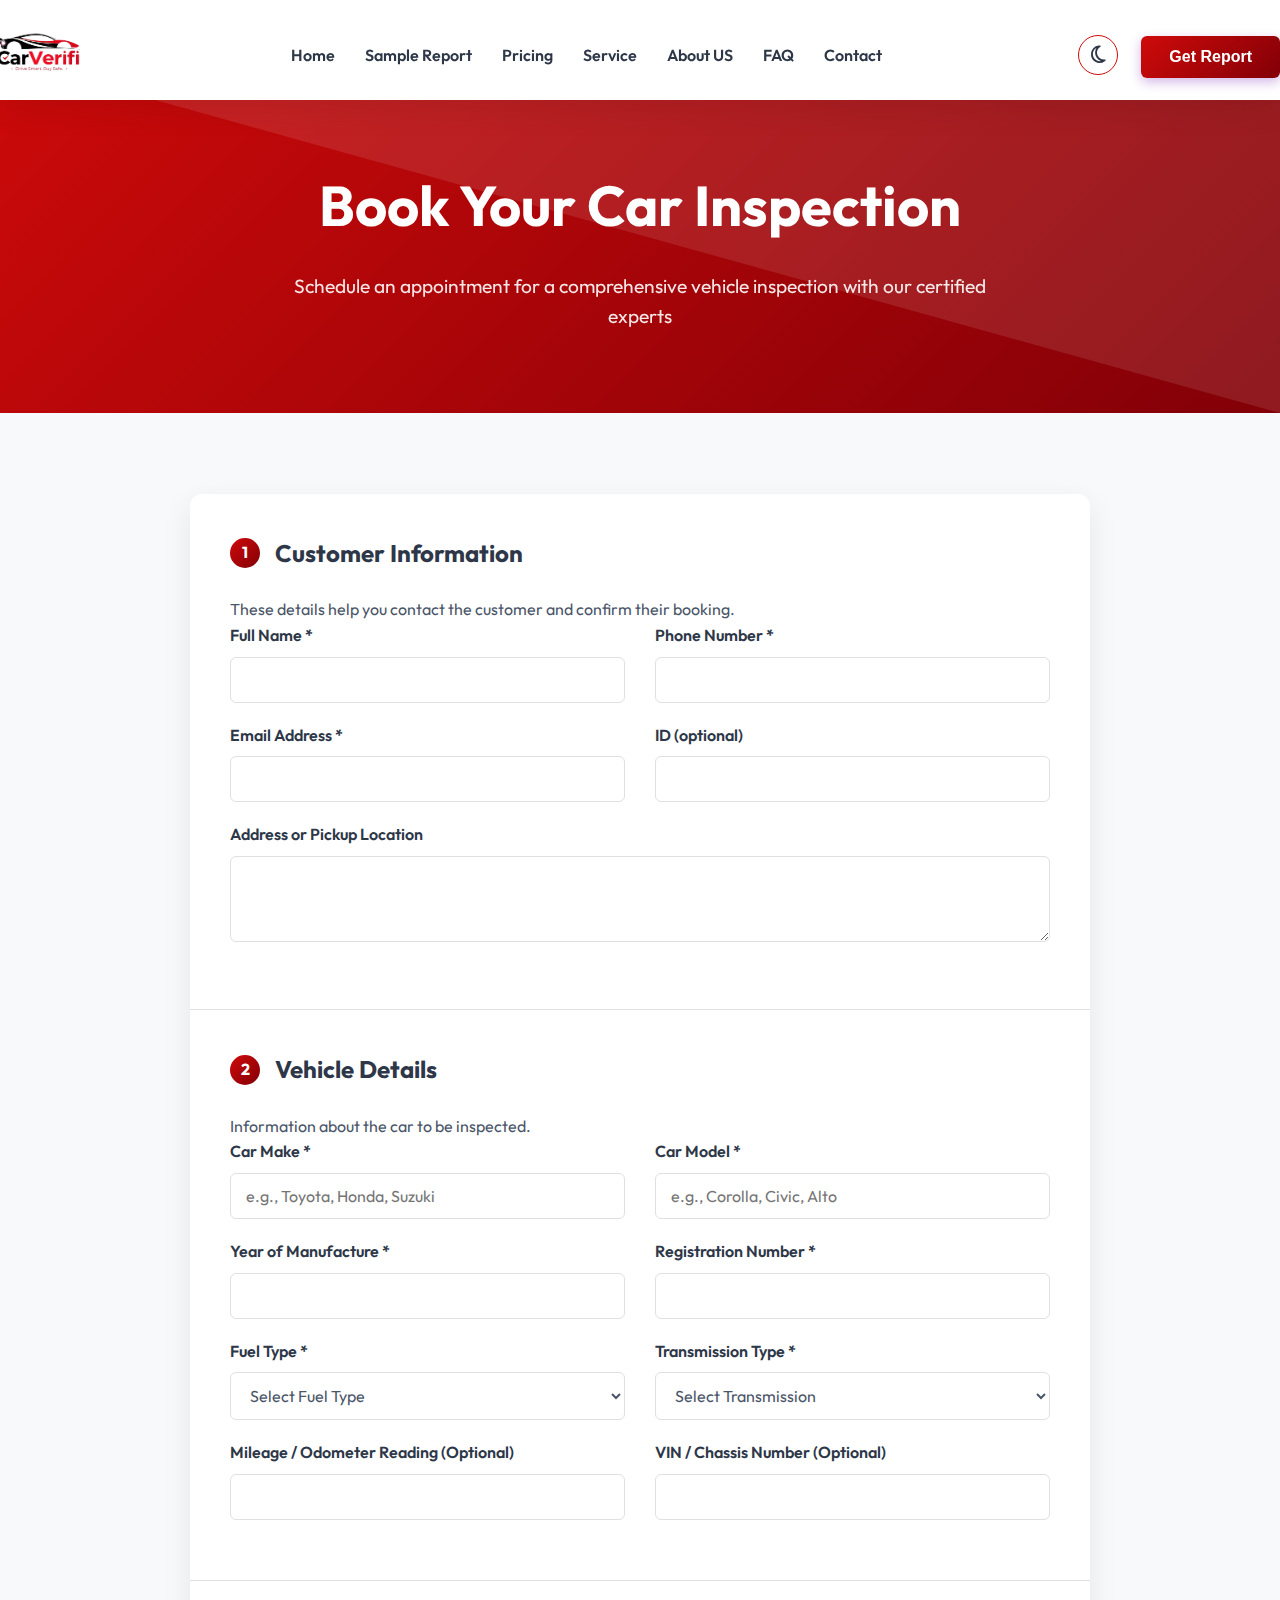
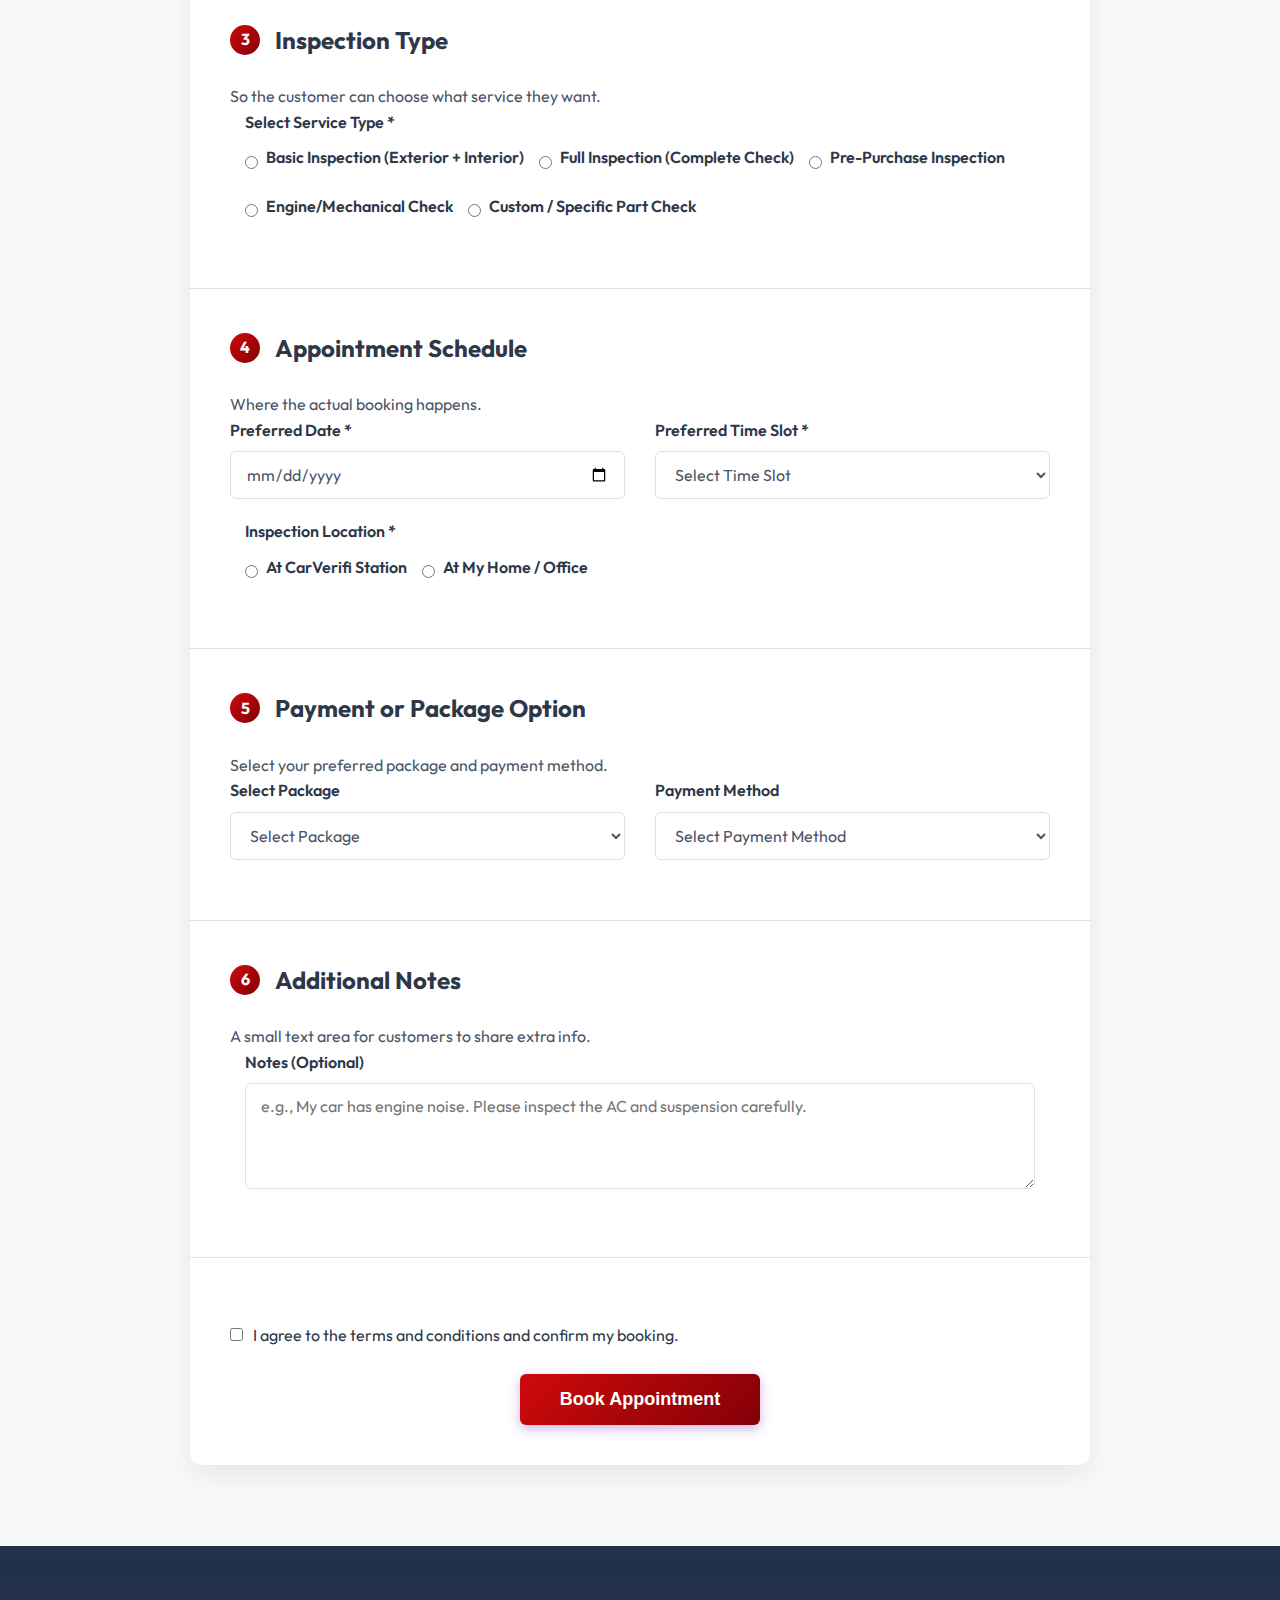
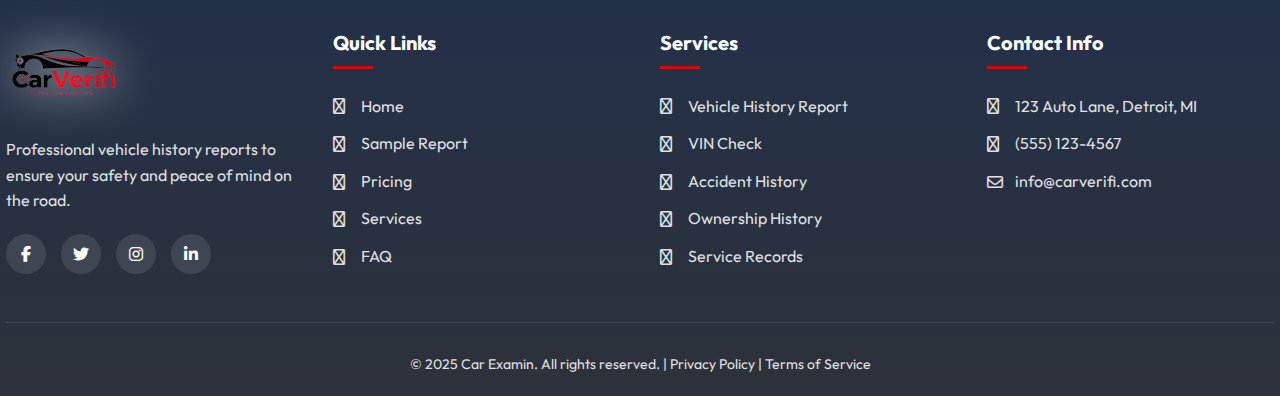
<file: report.html>
<!DOCTYPE html>
<html lang="en">
<head>
    <meta charset="UTF-8">
    <meta name="viewport" content="width=device-width, initial-scale=1.0">
    <title>Book Appointment | Car Examin - Professional Vehicle History Reports</title>
    <link rel="icon" type="image/png" href="logo.png" style="height: 90px;">
    <link rel="stylesheet" href="https://cdnjs.cloudflare.com/ajax/libs/font-awesome/6.4.0/css/all.min.css">
    <link href="https://fonts.googleapis.com/css2?family=Montserrat:wght@400;500;600;700;800&family=Open+Sans:wght@400;500;600&display=swap" rel="stylesheet">
    <link rel="stylesheet" href="https://cdnjs.cloudflare.com/ajax/libs/font-awesome/6.4.0/css/all.min.css">
    <link rel="stylesheet" href="https://site-assets.fontawesome.com/releases/v6.4.2/css/all.css">
    <link rel="preconnect" href="https://fonts.googleapis.com">
<link rel="preconnect" href="https://fonts.gstatic.com" crossorigin>
<link href="https://fonts.googleapis.com/css2?family=Outfit:wght@100..900&display=swap" rel="stylesheet">
</head>
<body>
    <style>
        :root {
            --primary: #cf0a0a;
            --primary-dark: #820007;
            --primary-light: #c90d0d;
            --white: #ffffff;
            --light-gray: #f8f9fa;
            --gray: #e0e0e0;
            --dark-gray: #2d3748;
            --text: #4a5568;
            --shadow: 0 10px 30px rgba(0, 0, 0, 0.08);
            --gradient: linear-gradient(135deg, var(--primary), var(--primary-dark));
            --bg-color: #ffffff;
            --text-color: #4a5568;
            --card-bg: #ffffff;
        }

        .dark-mode {
            --bg-color: #1a202c;
            --text-color: #e2e8f0;
            --card-bg: #2d3748;
            --light-gray: #2d3748;
            --dark-gray: #f7fafc;
            --text: #efeff0;
            --gray: #4a5568;
        }

        * {
            margin: 0;
            padding: 0;
            box-sizing: border-box;
        }

        html {
            scroll-behavior: smooth;
        }

        body {
            color: var(--text-color);
            line-height: 1.6;
            background-color: var(--bg-color);
            font-family: "Outfit", sans-serif;
            overflow-x: hidden;
            transition: background-color 0.3s, color 0.3s;
        }

        h1, h2, h3, h4, h5, h6 {
            font-family: "Outfit", sans-serif;
            color: var(--dark-gray);
            font-weight: 700;
        }

        .container {
            width: 100%;
            max-width: 1300px;
            margin: 1px auto;
            padding: 0 6px;
            box-sizing: border-box;
        }

        /* Header Styles */
        header {
            background-color: var(--card-bg);
            box-shadow: var(--shadow);
            position: fixed;
            top: 0;
            left: 0;
            width: 100%;
            z-index: 1000;
            transition: all 0.3s ease;
            height: 100px;
        }

        .header-container {
            display: flex;
            justify-content: space-between;
            align-items: center;
            padding: 15px 0;
            transition: all 0.3s ease;
        }

        .logo {
            display: flex;
            align-items: center;
        }

        .logo-img {
            width: 80px;
            height: 80px;
            overflow: hidden;
            display: flex;
            align-items: center;
            justify-content: center;
        }

        .logo-img img {
            width: 100%;
            height: 100%;
            object-fit: cover;
        }

        .logo-text {
            font-size: 24px;
            font-weight: 800;
            color: var(--primary);
        }

        .logo-text span {
            color: var(--dark-gray);
        }

        nav ul {
            display: flex;
            list-style: none;
        }

        nav ul li {
            margin-left: 30px;
        }

        nav ul li a {
            text-decoration: none;
            color: var(--dark-gray);
            font-weight: 600;
            font-size: 16px;
            transition: color 0.3s;
            position: relative;
        }

        nav ul li a:after {
            content: '';
            position: absolute;
            width: 0;
            height: 2px;
            bottom: -5px;
            left: 0;
            background-color: var(--primary);
            transition: width 0.3s ease;
        }

        nav ul li a:hover:after,
        nav ul li a.active:after {
            width: 100%;
        }

        nav ul li a:hover,
        nav ul li a.active {
            color: var(--primary);
        }

        .cta-button {
            background: var(--gradient);
            color: var(--white);
            border: none;
            padding: 12px 28px;
            border-radius: 6px;
            font-weight: 600;
            cursor: pointer;
            transition: all 0.3s ease;
            font-size: 16px;
            box-shadow: 0 4px 12px rgba(106, 13, 173, 0.3);
        }

        .cta-button:hover {
            transform: translateY(-2px);
            box-shadow: 0 6px 15px rgba(106, 13, 173, 0.4);
        }

        .theme-toggle {
            background: none;
            border: none;
            color: var(--dark-gray);
            font-size: 20px;
            cursor: pointer;
            margin: 0 20px;
            padding: 8px;
            margin-left: 15px;
            transition: all 0.3s;
            border: 1.7px solid var(--primary);
            border-radius: 50%;
            width: 40px;
            height: 40px;
        }

        .theme-toggle:hover {
            color: var(--primary);
            transform: rotate(30deg);
        }

        .mobile-menu {
            display: none;
            font-size: 24px;
            cursor: pointer;
            color: var(--dark-gray);
        }

        /* Appointment Hero Section */
        .appointment-hero {
            padding: 160px 0 80px;
            background: var(--gradient);
            color: white;
            text-align: center;
            position: relative;
            overflow: hidden;
        }

        .appointment-hero::before {
            content: '';
            position: absolute;
            top: 0;
            left: 0;
            width: 100%;
            height: 100%;
            background: url('data:image/svg+xml,<svg xmlns="http://www.w3.org/2000/svg" viewBox="0 0 1200 120" preserveAspectRatio="none"><path d="M1200 120L0 16.48 0 0 1200 0 1200 120z" fill="%23ffffff" opacity="0.1"/></svg>');
            background-size: cover;
            background-position: center;
        }

        .appointment-hero h1 {
            font-size: 3.5rem;
            margin-bottom: 20px;
            color: white;
        }

        .appointment-hero p {
            font-size: 1.2rem;
            max-width: 700px;
            margin: 0 auto;
            opacity: 0.9;
        }

        /* Appointment Form Styles */
        .appointment-section {
            padding: 80px 0;
            background-color: var(--light-gray);
        }

        .appointment-container {
            max-width: 900px;
            margin: 0 auto;
            background: var(--card-bg);
            border-radius: 12px;
            box-shadow: var(--shadow);
            overflow: hidden;
        }

        .form-section {
            padding: 40px;
            border-bottom: 1px solid var(--gray);
        }

        .form-section:last-child {
            border-bottom: none;
        }

        .form-section-title {
            display: flex;
            align-items: center;
            margin-bottom: 25px;
        }

        .section-number {
            width: 30px;
            height: 30px;
            background: var(--gradient);
            color: white;
            border-radius: 50%;
            display: flex;
            align-items: center;
            justify-content: center;
            font-weight: 700;
            margin-right: 15px;
        }

        .form-section-title h2 {
            font-size: 1.5rem;
            margin: 0;
        }

        .form-row {
            display: flex;
            flex-wrap: wrap;
            margin: 0 -15px;
        }

        .form-group {
            flex: 1 0 300px;
            padding: 0 15px;
            margin-bottom: 20px;
        }

        .form-group.full-width {
            flex: 1 0 100%;
        }

        label {
            display: block;
            margin-bottom: 8px;
            font-weight: 600;
            color: var(--dark-gray);
        }

        input, select, textarea {
            width: 100%;
            padding: 12px 15px;
            border: 1px solid var(--gray);
            border-radius: 6px;
            font-family: "Outfit", sans-serif;
            font-size: 16px;
            background-color: var(--bg-color);
            color: var(--text-color);
            transition: border-color 0.3s, box-shadow 0.3s;
        }

        input:focus, select:focus, textarea:focus {
            outline: none;
            border-color: var(--primary);
            box-shadow: 0 0 0 3px rgba(207, 10, 10, 0.1);
        }

        .radio-group, .checkbox-group {
            display: flex;
            flex-wrap: wrap;
            gap: 15px;
            margin-top: 10px;
        }

        .radio-option, .checkbox-option {
            display: flex;
            align-items: center;
        }

        .radio-option input, .checkbox-option input {
            width: auto;
            margin-right: 8px;
        }

        .agreement {
            display: flex;
            align-items: flex-start;
            margin: 25px 0;
        }

        .agreement input {
            width: auto;
            margin-right: 10px;
            margin-top: 5px;
        }

        .agreement label {
            font-weight: normal;
            margin: 0;
        }

        .submit-btn {
            background: var(--gradient);
            color: white;
            border: none;
            padding: 15px 40px;
            border-radius: 6px;
            font-weight: 600;
            cursor: pointer;
            transition: all 0.3s ease;
            font-size: 18px;
            display: block;
            margin: 0 auto;
            box-shadow: 0 4px 12px rgba(106, 13, 173, 0.3);
        }

        .submit-btn:hover {
            transform: translateY(-2px);
            box-shadow: 0 6px 15px rgba(106, 13, 173, 0.4);
        }

        .submit-btn:disabled {
            opacity: 0.7;
            cursor: not-allowed;
            transform: none;
        }

        /* Success Modal */
        .modal {
            display: none;
            position: fixed;
            top: 0;
            left: 0;
            width: 100%;
            height: 100%;
            background-color: rgba(0, 0, 0, 0.5);
            z-index: 2000;
            align-items: center;
            justify-content: center;
        }
        .footer-logo img {
            width: 120px;
            margin-bottom: 10px;
            display: block;
            filter: drop-shadow(0 0 25px rgba(255, 255, 255, 1)); /* 100% brightness */
        }
        
        .modal-content {
            background-color: var(--card-bg);
            padding: 40px;
            border-radius: 12px;
            text-align: center;
            max-width: 500px;
            width: 90%;
            box-shadow: 0 10px 30px rgba(0, 0, 0, 0.2);
        }

        .modal-icon {
            font-size: 60px;
            color: #28a745;
            margin-bottom: 20px;
        }

        .modal-content h2 {
            margin-bottom: 15px;
            color: var(--dark-gray);
        }

        .modal-content p {
            margin-bottom: 25px;
            color: var(--text-color);
        }

        .modal-close {
            background: var(--gradient);
            color: white;
            border: none;
            padding: 12px 30px;
            border-radius: 6px;
            font-weight: 600;
            cursor: pointer;
            transition: all 0.3s ease;
        }

        .modal-close:hover {
            transform: translateY(-2px);
            box-shadow: 0 4px 12px rgba(106, 13, 173, 0.3);
        }

        /* Loading Spinner */
        .loading-spinner {
            display: none;
            text-align: center;
            margin: 20px 0;
        }

        .spinner {
            border: 4px solid rgba(0, 0, 0, 0.1);
            border-left-color: var(--primary);
            border-radius: 50%;
            width: 40px;
            height: 40px;
            animation: spin 1s linear infinite;
            margin: 0 auto;
        }

        @keyframes spin {
            to { transform: rotate(360deg); }
        }

        /* Footer */
        footer {
            background: linear-gradient(rgba(9, 26, 56, 0.9), rgba(22, 27, 36, 0.9)), url('https://images.unsplash.com/photo-1549317661-bd32c8ce0db2?ixlib=rb-4.0.3&ixid=M3wxMjA3fDB8MHxwaG90by1wYWdlfHx8fGVufDB8fHx8fA%3D%3D&auto=format&fit=crop&w=2070&q=80');
            background-size: cover;
            background-position: center;
            color: var(--white);
            padding: 80px 0 20px;
        }

        .footer-content {
            display: grid;
            grid-template-columns: repeat(auto-fit, minmax(200px, 1fr));
            gap: 40px;
            margin-bottom: 40px;
        }

        .footer-column h3 {
            font-size: 20px;
            margin-bottom: 25px;
            color: var(--white);
            position: relative;
            padding-bottom: 10px;
        }

        .footer-column h3:after {
            content: '';
            position: absolute;
            bottom: 0;
            left: 0;
            width: 40px;
            height: 3px;
            background: var(--primary);
        }

        .footer-column p {
            color: var(--gray);
            margin-bottom: 20px;
        }

        .footer-column ul {
            list-style: none;
        }

        .footer-column ul li {
            margin-bottom: 12px;
        }

        .footer-column ul li a {
            color: var(--gray);
            text-decoration: none;
            display: flex;
            align-items: center;
        }

        .footer-column ul li a i {
            margin-right: 8px;
            width: 20px;
        }

        .footer-column ul li a:hover {
            color: var(--white);
        }

        .working-hours {
            width: 100%;
        }

        .working-hours tr {
            border-bottom: 1px solid rgba(255, 255, 255, 0.1);
        }

        .working-hours td {
            padding: 8px 0;
            color: var(--gray);
        }

        .working-hours td:first-child {
            font-weight: 600;
        }

        .working-hours tr:last-child td {
            color: #707070;
            font-weight: 700;
        }

        .social-links {
            display: flex;
            gap: 15px;
            margin-top: 20px;
        }

        .social-links a {
            display: flex;
            align-items: center;
            justify-content: center;
            width: 40px;
            height: 40px;
            background-color: rgba(255, 255, 255, 0.1);
            border-radius: 50%;
            color: var(--white);
            transition: all 0.3s ease;
            text-decoration: none;
        }

        .social-links a:hover {
            background-color: var(--primary);
            transform: translateY(-3px);
        }

        .footer-bottom {
            text-align: center;
            padding-top: 30px;
            border-top: 1px solid rgba(255, 255, 255, 0.1);
            color: var(--gray);
            font-size: 14px;
        }

        /* Mobile Responsiveness */
        @media (max-width: 768px) {
            .header-container {
                padding: 15px 20px;
            }

            nav {
                display: none;
                position: absolute;
                top: 100%;
                left: 0;
                width: 100%;
                background: var(--card-bg);
                box-shadow: 0 10px 20px rgba(0, 0, 0, 0.1);
                padding: 20px;
            }

            nav.active {
                display: block;
            }

            nav ul {
                flex-direction: column;
            }

            nav ul li {
                margin: 0 0 15px 0;
            }

            .mobile-menu {
                display: block;
            }

            .appointment-hero {
                padding: 140px 20px 60px;
            }

            .appointment-hero h1 {
                font-size: 2.5rem;
            }

            .appointment-section {
                padding: 60px 20px;
            }

            .cta-button {
                display: none;
            }

            .form-section {
                padding: 30px 20px;
            }

            .form-group {
                flex: 1 0 100%;
            }
        }

        @media (max-width: 450px) {
            .footer-content {
                grid-template-columns: 1fr;
            }
        }
    </style>

    <header id="header">
        <div class="container header-container">
            <div class="mobile-menu" style="margin-left: 12px;">
                <i class="fa-regular fa-bars"></i>
            </div>
            <div class="logo">
                <div class="logo-img">
                    <img src="logo.png" alt="Logo" id="logo">
                </div>
            </div>
            <nav>
                <ul>
                    <li><a href="index.html">Home</a></li>
                    <li><a href="index.html#sample-report">Sample Report</a></li>
                    <li><a href="index.html#pricing">Pricing</a></li>
                    <li><a href="service.html">Service</a></li>
                    <li><a href="about-us.html">About US</a></li>
                    <li><a href="faq.html">FAQ</a></li>
                    <li><a href="index.html#contact">Contact</a></li>
                </ul>
            </nav>
            <div>
                <button class="theme-toggle" id="themeToggle">
                    <i class="fa-regular fa-moon"></i>
                </button>
                <button class="cta-button">Get Report</button>
            </div>
        </div>
    </header>

    <!-- Appointment Hero Section -->
    <section class="appointment-hero">
        <div class="container">
            <h1>Book Your Car Inspection</h1>
            <p>Schedule an appointment for a comprehensive vehicle inspection with our certified experts</p>
        </div>
    </section>

    <!-- Appointment Form Section -->
    <section class="appointment-section">
        <div class="container">
            <div class="appointment-container">
                <!-- Web3Forms Integration -->
                <form id="appointmentForm" action="https://api.web3forms.com/submit" method="POST">
                    <!-- Add your Web3Forms Access Key here -->
                    <input type="hidden" name="access_key" value="50262955-d09c-40df-b6a6-c14b1ae5a925">
                    
                    <!-- Optional: Add subject for the email -->
                    <input type="hidden" name="subject" value="New Car Inspection Appointment Request">
                    
                    <!-- Optional: Add redirect after submission -->
                    <input type="hidden" name="redirect" value="https://web3forms.com/success">
                    
                    <!-- Optional: Customize from name -->
                    <input type="hidden" name="from_name" value="Car Examin Appointment Form">
                    
                    <!-- Add honeypot spam protection -->
                    <input type="checkbox" name="botcheck" class="hidden" style="display: none;">

                    <!-- Customer Information -->
                    <div class="form-section">
                        <div class="form-section-title">
                            <div class="section-number">1</div>
                            <h2>Customer Information</h2>
                        </div>
                        <p>These details help you contact the customer and confirm their booking.</p>
                        
                        <div class="form-row">
                            <div class="form-group">
                                <label for="fullName">Full Name *</label>
                                <input type="text" id="fullName" name="name" required>
                            </div>
                            <div class="form-group">
                                <label for="phoneNumber">Phone Number *</label>
                                <input type="tel" id="phoneNumber" name="phone" required>
                            </div>
                        </div>
                        
                        <div class="form-row">
                            <div class="form-group">
                                <label for="emailAddress">Email Address *</label>
                                <input type="email" id="emailAddress" name="email" required>
                            </div>
                            <div class="form-group">
                                <label for="cnicId"> ID (optional)</label>
                                <input type="text" id="cnicId" name="ID">
                            </div>
                        </div>
                        
                        <div class="form-row">
                            <div class="form-group full-width">
                                <label for="address">Address or Pickup Location</label>
                                <textarea id="address" name="address" rows="3"></textarea>
                            </div>
                        </div>
                    </div>
                    
                    <!-- Vehicle Details -->
                    <div class="form-section">
                        <div class="form-section-title">
                            <div class="section-number">2</div>
                            <h2>Vehicle Details</h2>
                        </div>
                        <p>Information about the car to be inspected.</p>
                        
                        <div class="form-row">
                            <div class="form-group">
                                <label for="carMake">Car Make *</label>
                                <input type="text" id="carMake" name="car_make" placeholder="e.g., Toyota, Honda, Suzuki" required>
                            </div>
                            <div class="form-group">
                                <label for="carModel">Car Model *</label>
                                <input type="text" id="carModel" name="car_model" placeholder="e.g., Corolla, Civic, Alto" required>
                            </div>
                        </div>
                        
                        <div class="form-row">
                            <div class="form-group">
                                <label for="yearOfManufacture">Year of Manufacture *</label>
                                <input type="number" id="yearOfManufacture" name="year" min="1900" max="2025" required>
                            </div>
                            <div class="form-group">
                                <label for="registrationNumber">Registration Number *</label>
                                <input type="text" id="registrationNumber" name="registration" required>
                            </div>
                        </div>
                        
                        <div class="form-row">
                            <div class="form-group">
                                <label for="fuelType">Fuel Type *</label>
                                <select id="fuelType" name="fuel_type" required>
                                    <option value="">Select Fuel Type</option>
                                    <option value="petrol">Petrol</option>
                                    <option value="diesel">Diesel</option>
                                    <option value="hybrid">Hybrid</option>
                                    <option value="electric">Electric</option>
                                </select>
                            </div>
                            <div class="form-group">
                                <label for="transmissionType">Transmission Type *</label>
                                <select id="transmissionType" name="transmission" required>
                                    <option value="">Select Transmission</option>
                                    <option value="automatic">Automatic</option>
                                    <option value="manual">Manual</option>
                                </select>
                            </div>
                        </div>
                        
                        <div class="form-row">
                            <div class="form-group">
                                <label for="mileage">Mileage / Odometer Reading (Optional)</label>
                                <input type="number" id="mileage" name="mileage" min="0">
                            </div>
                            <div class="form-group">
                                <label for="vin">VIN / Chassis Number (Optional)</label>
                                <input type="text" id="vin" name="vin">
                            </div>
                        </div>
                    </div>
                    
                    <!-- Inspection Type -->
                    <div class="form-section">
                        <div class="form-section-title">
                            <div class="section-number">3</div>
                            <h2>Inspection Type</h2>
                        </div>
                        <p>So the customer can choose what service they want.</p>
                        
                        <div class="form-group">
                            <label>Select Service Type *</label>
                            <div class="radio-group">
                                <div class="radio-option">
                                    <input type="radio" id="basicInspection" name="inspection_type" value="Basic Inspection (Exterior + Interior)" required>
                                    <label for="basicInspection">Basic Inspection (Exterior + Interior)</label>
                                </div>
                                <div class="radio-option">
                                    <input type="radio" id="fullInspection" name="inspection_type" value="Full Inspection (Complete Check)">
                                    <label for="fullInspection">Full Inspection (Complete Check)</label>
                                </div>
                                <div class="radio-option">
                                    <input type="radio" id="prePurchase" name="inspection_type" value="Pre-Purchase Inspection">
                                    <label for="prePurchase">Pre-Purchase Inspection</label>
                                </div>
                                <div class="radio-option">
                                    <input type="radio" id="mechanicalCheck" name="inspection_type" value="Engine/Mechanical Check">
                                    <label for="mechanicalCheck">Engine/Mechanical Check</label>
                                </div>
                                <div class="radio-option">
                                    <input type="radio" id="customCheck" name="inspection_type" value="Custom / Specific Part Check">
                                    <label for="customCheck">Custom / Specific Part Check</label>
                                </div>
                            </div>
                        </div>
                    </div>
                    
                    <!-- Appointment Schedule -->
                    <div class="form-section">
                        <div class="form-section-title">
                            <div class="section-number">4</div>
                            <h2>Appointment Schedule</h2>
                        </div>
                        <p>Where the actual booking happens.</p>
                        
                        <div class="form-row">
                            <div class="form-group">
                                <label for="preferredDate">Preferred Date *</label>
                                <input type="date" id="preferredDate" name="preferred_date" required>
                            </div>
                            <div class="form-group">
                                <label for="preferredTime">Preferred Time Slot *</label>
                                <select id="preferredTime" name="preferred_time" required>
                                    <option value="">Select Time Slot</option>
                                    <option value="Morning (9 AM - 12 PM)">Morning (9 AM - 12 PM)</option>
                                    <option value="Afternoon (12 PM - 4 PM)">Afternoon (12 PM - 4 PM)</option>
                                    <option value="Evening (4 PM - 7 PM)">Evening (4 PM - 7 PM)</option>
                                </select>
                            </div>
                        </div>
                        
                        <div class="form-group">
                            <label>Inspection Location *</label>
                            <div class="radio-group">
                                <div class="radio-option">
                                    <input type="radio" id="station" name="inspection_location" value="At CarVerifi Station" required>
                                    <label for="station">At CarVerifi Station</label>
                                </div>
                                <div class="radio-option">
                                    <input type="radio" id="homeOffice" name="inspection_location" value="At My Home / Office">
                                    <label for="homeOffice">At My Home / Office</label>
                                </div>
                            </div>
                        </div>
                    </div>
                    
                    <!-- Payment or Package Option -->
                    <div class="form-section">
                        <div class="form-section-title">
                            <div class="section-number">5</div>
                            <h2>Payment or Package Option</h2>
                        </div>
                        <p>Select your preferred package and payment method.</p>
                        
                        <div class="form-row">
                            <div class="form-group">
                                <label for="package">Select Package</label>
                                <select id="package" name="package">
                                    <option value="">Select Package</option>
                                    <option value="Silver – Basic Check">Silver – Basic Check</option>
                                    <option value="Gold – Detailed Report">Gold – Detailed Report</option>
                                    <option value="Platinum – Full Diagnosis + Report">Platinum – Full Diagnosis + Report</option>
                                </select>
                            </div>
                            <div class="form-group">
                                <label for="paymentMethod">Payment Method</label>
                                <select id="paymentMethod" name="payment_method">
                                    <option value="">Select Payment Method</option>
                                    <option value="Pay at Inspection">Pay at Inspection</option>
                                    <option value="Online Payment (PayPal / Visa)">Online Payment (PayPal / Visa)</option>
                                </select>
                            </div>
                        </div>
                    </div>
                    
                    <!-- Additional Notes -->
                    <div class="form-section">
                        <div class="form-section-title">
                            <div class="section-number">6</div>
                            <h2>Additional Notes</h2>
                        </div>
                        <p>A small text area for customers to share extra info.</p>
                        
                        <div class="form-group full-width">
                            <label for="additionalNotes">Notes (Optional)</label>
                            <textarea id="additionalNotes" name="additional_notes" rows="4" placeholder="e.g., My car has engine noise. Please inspect the AC and suspension carefully."></textarea>
                        </div>
                    </div>
                    
                    <!-- Agreement and Submit -->
                    <div class="form-section">
                        <div class="agreement">
                            <input type="checkbox" id="agreement" name="agreement" required>
                            <label for="agreement">I agree to the terms and conditions and confirm my booking.</label>
                        </div>
                        
                        <!-- Loading Spinner -->
                        <div class="loading-spinner" id="loadingSpinner">
                            <div class="spinner"></div>
                            <p>Submitting your appointment request...</p>
                        </div>
                        
                        <button type="submit" class="submit-btn" id="submitBtn">Book Appointment</button>
                    </div>
                </form>
            </div>
        </div>
    </section>

    <!-- Success Modal -->
    <div class="modal" id="successModal">
        <div class="modal-content">
            <div class="modal-icon">
                <i class="fa-regular fa-circle-check"></i>
            </div>
            <h2>Appointment Booked Successfully!</h2>
            <p>Your inspection appointment has been booked successfully! Our team will contact you soon.</p>
            <button class="modal-close" id="modalClose">Close</button>
        </div>
    </div>

    <!-- Footer -->
    <footer>
        <div class="container">
            <div class="footer-content">
                <div class="footer-column">
                    <div class="footer-logo">
                        <img src="logo.png" alt="Car Examin Logo">
                    </div>
                    <p>Professional vehicle history reports to ensure your safety and peace of mind on the road.</p>
                    <div class="social-links">
                        <a href="#"><i class="fab fa-facebook-f"></i></a>
                        <a href="#"><i class="fab fa-twitter"></i></a>
                        <a href="#"><i class="fab fa-instagram"></i></a>
                        <a href="#"><i class="fab fa-linkedin-in"></i></a>
                    </div>
                </div>
    
                <div class="footer-column">
                    <h3>Quick Links</h3>
                    <ul>
                        <li><a href="index.html"><i class="fa-regular fa-chevron-right"></i> Home</a></li>
                        <li><a href="#sample-report"><i class="fa-regular fa-chevron-right"></i> Sample Report</a></li>
                        <li><a href="#pricing"><i class="fa-regular fa-chevron-right"></i> Pricing</a></li>
                        <li><a href="service.html"><i class="fa-regular fa-chevron-right"></i> Services</a></li>
                        <li><a href="#faq"><i class="fa-regular fa-chevron-right"></i> FAQ</a></li>
                    </ul>
                </div>
    
                <div class="footer-column">
                    <h3>Services</h3>
                    <ul>
                        <li><a href="#"><i class="fa-regular fa-chevron-right"></i> Vehicle History Report</a></li>
                        <li><a href="#"><i class="fa-regular fa-chevron-right"></i> VIN Check</a></li>
                        <li><a href="#"><i class="fa-regular fa-chevron-right"></i> Accident History</a></li>
                        <li><a href="#"><i class="fa-regular fa-chevron-right"></i> Ownership History</a></li>
                        <li><a href="#"><i class="fa-regular fa-chevron-right"></i> Service Records</a></li>
                    </ul>
                </div>
    
                <div class="footer-column">
                    <h3>Contact Info</h3>
                    <ul>
                        <li><a href="#"><i class="fa-regular fa-map-marker-alt"></i> 123 Auto Lane, Detroit, MI</a></li>
                        <li><a href="#"><i class="fa-regular fa-phone"></i> (555) 123-4567</a></li>
                        <li><a href="#"><i class="fa-regular fa-envelope"></i> info@carverifi.com</a></li>
                    </ul>
                </div>
            </div>
    
            <div class="footer-bottom">
                <p>&copy; 2025 Car Examin. All rights reserved. | Privacy Policy | Terms of Service</p>
            </div>
        </div>
    </footer>
    <!--Start of Tawk.to Script-->
<script type="text/javascript">
    var Tawk_API=Tawk_API||{}, Tawk_LoadStart=new Date();
    (function(){
    var s1=document.createElement("script"),s0=document.getElementsByTagName("script")[0];
    s1.async=true;
    s1.src='https://embed.tawk.to/686c4560643c8f190db17acd/1ivjeu12r';
    s1.charset='UTF-8';
    s1.setAttribute('crossorigin','*');
    s0.parentNode.insertBefore(s1,s0);
    })();
    </script>
    <!--End of Tawk.to Script-->
        <script>
            // Simple function to open tawk.to chat
            document.addEventListener('DOMContentLoaded', function() {
                const questionsBtn = document.getElementById('questionsBtn');
                
                questionsBtn.addEventListener('click', function() {
                    // Check if Tawk_API is available and open chat
                    if (typeof Tawk_API !== 'undefined') {
                        Tawk_API.maximize();
                    } else {
                        // Fallback if tawk.to isn't loaded
                        alert('Chat service is currently unavailable. Please try again later.');
                    }
                });
            });
        </script>
    <script>
        document.addEventListener('DOMContentLoaded', function() {
            // Mobile menu toggle
            document.querySelector('.mobile-menu').addEventListener('click', function() {
                document.querySelector('nav').classList.toggle('active');
            });

            // Close mobile menu when clicking on a link
            document.querySelectorAll('nav a').forEach(link => {
                link.addEventListener('click', () => {
                    document.querySelector('nav').classList.remove('active');
                });
            });

            // Header scroll effect
            window.addEventListener('scroll', function() {
                const header = document.getElementById('header');
                if (window.scrollY > 100) {
                    header.style.padding = '5px 0';
                    header.style.boxShadow = '0 5px 20px rgba(0, 0, 0, 0.1)';
                } else {
                    header.style.padding = '0';
                    header.style.boxShadow = '0 2px 10px rgba(0, 0, 0, 0.1)';
                }
            });

            // Dark Mode Toggle
            const themeToggle = document.getElementById('themeToggle');
            const themeIcon = themeToggle.querySelector('i');
            
            // Check for saved theme preference or default to light
            const currentTheme = localStorage.getItem('theme') || 'light';
            if (currentTheme === 'dark') {
                document.body.classList.add('dark-mode');
                themeIcon.className = 'fa-regular fa-sun';
            }
            
            themeToggle.addEventListener('click', function() {
                document.body.classList.toggle('dark-mode');
                const isDarkMode = document.body.classList.contains('dark-mode');
                
                if (isDarkMode) {
                    themeIcon.className = 'fa-regular fa-sun';
                    localStorage.setItem('theme', 'dark');
                } else {
                    themeIcon.className = 'fa-regular fa-moon';
                    localStorage.setItem('theme', 'light');
                }
            });

 // Form submission with Web3Forms
const appointmentForm = document.getElementById('appointmentForm');
const successModal = document.getElementById('successModal');
const modalClose = document.getElementById('modalClose');
const loadingSpinner = document.getElementById('loadingSpinner');
const submitBtn = document.getElementById('submitBtn');

appointmentForm.addEventListener('submit', async function(e) {
    e.preventDefault();
    
    // Show loading spinner and disable submit button
    loadingSpinner.style.display = 'block';
    submitBtn.disabled = true;
    submitBtn.textContent = 'Submitting...';
    
    try {
        // Get form data
        const formData = new FormData(appointmentForm);
        
        // Add timestamp
        formData.append('submission_time', new Date().toISOString());
        
        console.log('Submitting form data...');
        
        // Send to Web3Forms
        const response = await fetch(appointmentForm.action, {
            method: 'POST',
            body: formData,
            headers: {
                'Accept': 'application/json'
            }
        });
        
        const result = await response.json();
        
        // Check if submission was successful
        if (response.ok && result.success) {
            console.log('Form submitted successfully');
            // Show success modal
            successModal.style.display = 'flex';
            
            // Reset form
            appointmentForm.reset();
        } else {
            // Log error but don't show error modal to user
            console.log('Form submission completed (may have server-side issues)');
            // Still show success to user
            successModal.style.display = 'flex';
            appointmentForm.reset();
        }

    } catch (error) {
        // Log network errors to console but don't show error modal
        console.log('Network error occurred:', error);
        // Still show success to user regardless of network issues
        successModal.style.display = 'flex';
        appointmentForm.reset();
    } finally {
        // Hide loading spinner and re-enable submit button
        loadingSpinner.style.display = 'none';
        submitBtn.disabled = false;
        submitBtn.textContent = 'Book Appointment';
    }
});

// Close success modal
modalClose.addEventListener('click', function() {
    successModal.style.display = 'none';
});

// Close modal when clicking outside
window.addEventListener('click', function(e) {
    if (e.target === successModal) {
        successModal.style.display = 'none';
    }
});

// Set minimum date for appointment to today
const today = new Date();
const yyyy = today.getFullYear();
let mm = today.getMonth() + 1;
let dd = today.getDate();

if (dd < 10) dd = '0' + dd;
if (mm < 10) mm = '0' + mm;

const formattedToday = yyyy + '-' + mm + '-' + dd;
document.getElementById('preferredDate').setAttribute('min', formattedToday);
});
    </script>
</body>
</html>
</file>
